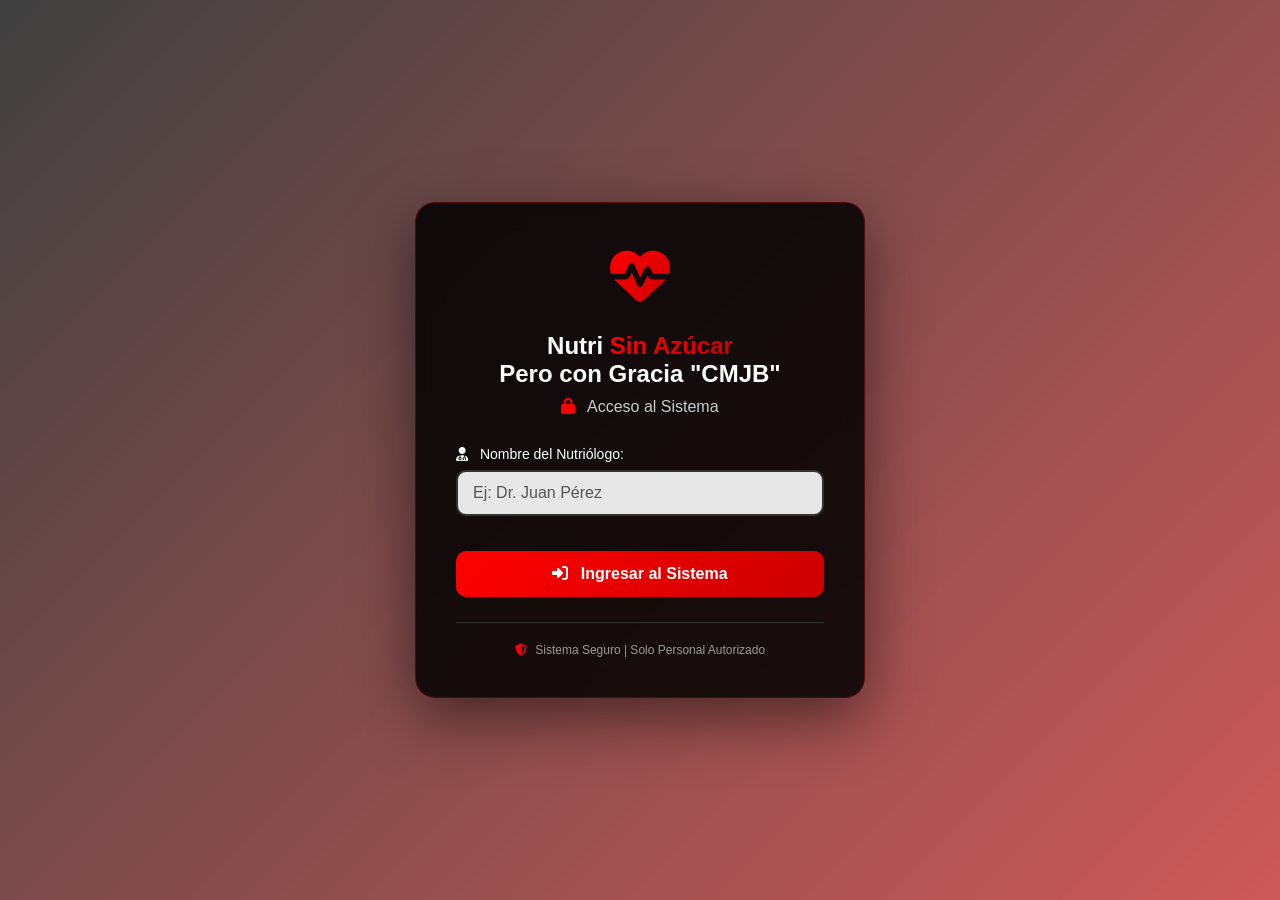
<file: index.html>
<!DOCTYPE html>
<html lang="es">
<head>
    <meta charset="UTF-8">
    <meta name="viewport" content="width=device-width, initial-scale=1.0">
    <title>Nutri "CMJB" - Sistema Clínico</title>
    <link rel="stylesheet" href="https://cdnjs.cloudflare.com/ajax/libs/font-awesome/6.5.1/css/all.min.css">
    <link rel="stylesheet" href="./css/styles.css">
</head>
<body>
    <!-- Video de fondo local -->
    <div class="video-background">
        <video autoplay muted loop playsinline id="bgVideo">
            <source src="./videos/red-ui-moewalls-com.mp4" type="video/mp4">
            <!-- Si no hay video, mostrar imagen de respaldo -->
        </video>
        <div class="video-overlay"></div>
    </div>

    <div class="container">
        <div class="login-card">
            <div class="login-icon">
                <i class="fas fa-heartbeat"></i>
            </div>
            <h1>Nutri <span>Sin Azúcar</span><br>Pero con Gracia "CMJB"</h1>
            <h2><i class="fas fa-lock"></i> Acceso al Sistema</h2>
            <form id="loginForm">
                <div class="form-group">
                    <label><i class="fas fa-user-md"></i> Nombre del Nutriólogo:</label>
                    <input type="text" id="nombre" required placeholder="Ej: Dr. Juan Pérez">
                </div>
                <button type="submit">
                    <i class="fas fa-sign-in-alt"></i> Ingresar al Sistema
                </button>
            </form>
            <div class="login-footer">
                <p><i class="fas fa-shield-alt"></i> Sistema Seguro | Solo Personal Autorizado</p>
            </div>
        </div>
    </div>
    <script type="module" src="./js/login.js"></script>
</body>
</html>
</file>
<file: css/styles.css>
* {
    margin: 0;
    padding: 0;
    box-sizing: border-box;
}

body {
    font-family: 'Segoe UI', Tahoma, Geneva, Verdana, sans-serif;
    min-height: 100vh;
    position: relative;
}

/* ========== VIDEO BACKGROUND ========== */
.video-background {
    position: fixed;
    top: 0;
    left: 0;
    width: 100%;
    height: 100%;
    z-index: -2;
    overflow: hidden;
}

#bgVideo {
    position: absolute;
    top: 0;
    left: 0;
    width: 100%;
    height: 100%;
    object-fit: fill;
}

.video-overlay {
    position: fixed;
    top: 0;
    left: 0;
    width: 100%;
    height: 100%;
    background: linear-gradient(135deg, rgba(0, 0, 0, 0.75) 0%, rgba(180, 0, 0, 0.65) 100%);
    z-index: -1;
}

/* ========== LOGIN STYLES ========== */
.container {
    display: flex;
    justify-content: center;
    align-items: center;
    min-height: 100vh;
    padding: 20px;
    position: relative;
    z-index: 1;
}

.login-card {
    background: rgba(0, 0, 0, 0.85);
    backdrop-filter: blur(12px);
    padding: 40px;
    border-radius: 20px;
    box-shadow: 0 20px 60px rgba(0,0,0,0.5);
    width: 100%;
    max-width: 450px;
    animation: fadeInUp 0.5s ease;
    border: 1px solid rgba(255, 0, 0, 0.3);
}

@keyframes fadeInUp {
    from {
        opacity: 0;
        transform: translateY(30px);
    }
    to {
        opacity: 1;
        transform: translateY(0);
    }
}

.login-icon {
    text-align: center;
    font-size: 60px;
    margin-bottom: 20px;
}

.login-icon i {
    background: linear-gradient(135deg, #ff0000 0%, #cc0000 100%);
    -webkit-background-clip: text;
    -webkit-text-fill-color: transparent;
    background-clip: text;
}

.login-card h1 {
    text-align: center;
    margin-bottom: 10px;
    font-size: 24px;
    color: white;
}

.login-card h1 span {
    background: linear-gradient(135deg, #ff0000 0%, #cc0000 100%);
    -webkit-background-clip: text;
    -webkit-text-fill-color: transparent;
    background-clip: text;
}

.login-card h2 {
    text-align: center;
    margin-bottom: 30px;
    color: #cccccc;
    font-size: 16px;
    font-weight: normal;
}

.login-card h2 i {
    margin-right: 8px;
    color: #ff0000;
}

.login-card .form-group {
    margin-bottom: 25px;
}

.login-card .form-group label {
    display: block;
    margin-bottom: 8px;
    color: #ffffff;
    font-weight: 500;
    font-size: 14px;
}

.login-card .form-group label i {
    margin-right: 8px;
    color: #ff0000;
}

.login-card .form-group input {
    width: 100%;
    padding: 12px 15px;
    border: 2px solid #333333;
    border-radius: 10px;
    font-size: 16px;
    transition: all 0.3s;
    background: rgba(255, 255, 255, 0.9);
    color: #000;
}

.login-card .form-group input:focus {
    outline: none;
    border-color: #ff0000;
    box-shadow: 0 0 0 3px rgba(255, 0, 0, 0.2);
    background: white;
}

.login-card button {
    width: 100%;
    background: linear-gradient(135deg, #ff0000 0%, #cc0000 100%);
    color: white;
    border: none;
    padding: 14px;
    border-radius: 10px;
    font-size: 16px;
    font-weight: bold;
    cursor: pointer;
    transition: all 0.3s;
    margin-top: 10px;
}

.login-card button i {
    margin-right: 8px;
}

.login-card button:hover {
    transform: translateY(-2px);
    box-shadow: 0 5px 20px rgba(255, 0, 0, 0.4);
    background: linear-gradient(135deg, #ff2222 0%, #dd0000 100%);
}

.login-card button:active {
    transform: translateY(0);
}

.login-footer {
    margin-top: 25px;
    text-align: center;
    padding-top: 20px;
    border-top: 1px solid #333333;
}

.login-footer p {
    color: #999999;
    font-size: 12px;
}

.login-footer i {
    margin-right: 5px;
    color: #ff0000;
}

/* ========== DASHBOARD STYLES ========== */
.dashboard {
    background: #0a0a0a;
    min-height: 100vh;
}

header {
    background: linear-gradient(135deg, #000000 0%, #1a0000 100%);
    color: white;
    padding: 20px 30px;
    display: flex;
    justify-content: space-between;
    align-items: center;
    box-shadow: 0 2px 10px rgba(255, 0, 0, 0.2);
    flex-wrap: wrap;
    gap: 15px;
    border-bottom: 2px solid #ff0000;
}

header h1 {
    font-size: 1.5rem;
    color: white;
}

header h1 i {
    margin-right: 10px;
    color: #ff0000;
}

.user-info {
    display: flex;
    align-items: center;
    gap: 15px;
}

.user-info i {
    font-size: 24px;
    color: #ff0000;
}

.btn-logout {
    background: rgba(255, 0, 0, 0.2);
    color: white;
    border: 1px solid #ff0000;
    padding: 8px 20px;
    border-radius: 8px;
    cursor: pointer;
    transition: all 0.3s;
    font-size: 14px;
    font-weight: 500;
}

.btn-logout i {
    margin-right: 5px;
}

.btn-logout:hover {
    background: rgba(255, 0, 0, 0.4);
    transform: translateY(-1px);
    border-color: #ff4444;
}

.main-content {
    padding: 30px;
    max-width: 1400px;
    margin: 0 auto;
}

.panel {
    background: #111111;
    border-radius: 15px;
    padding: 25px;
    margin-bottom: 25px;
    box-shadow: 0 2px 10px rgba(255, 0, 0, 0.1);
    transition: box-shadow 0.3s;
    border: 1px solid #222222;
}

.panel:hover {
    box-shadow: 0 5px 20px rgba(255, 0, 0, 0.15);
    border-color: #330000;
}

.patient-selector {
    margin-bottom: 25px;
}

.patient-combobox {
    width: 100%;
    padding: 12px 15px;
    border: 2px solid #333333;
    border-radius: 10px;
    font-size: 16px;
    cursor: pointer;
    transition: all 0.3s;
    background: #1a1a1a;
    color: white;
}

.patient-combobox:hover {
    border-color: #ff0000;
}

.patient-combobox:focus {
    outline: none;
    border-color: #ff0000;
    box-shadow: 0 0 0 3px rgba(255, 0, 0, 0.1);
}

.two-columns {
    display: grid;
    grid-template-columns: 1fr 1fr;
    gap: 25px;
    margin-bottom: 25px;
}

.panel h2 {
    color: white;
    margin-bottom: 20px;
    padding-bottom: 10px;
    border-bottom: 3px solid #ff0000;
    font-size: 1.3rem;
    display: inline-block;
}

.panel h2 i {
    margin-right: 10px;
    color: #ff0000;
}

/* Información del paciente */
.patient-info {
    padding: 10px;
}

.info-card {
    background: linear-gradient(135deg, #1a1a1a 0%, #0d0d0d 100%);
    padding: 20px;
    border-radius: 12px;
    border: 1px solid #2a2a2a;
}

.info-row {
    display: flex;
    justify-content: space-between;
    align-items: center;
    padding: 12px 0;
    border-bottom: 1px solid #2a2a2a;
}

.info-row:last-child {
    border-bottom: none;
}

.info-label {
    font-weight: bold;
    color: #cccccc;
    font-size: 14px;
}

.info-label i {
    margin-right: 8px;
    width: 20px;
    color: #ff0000;
}

.info-value {
    color: white;
    font-size: 14px;
}

.imc-badge {
    display: inline-block;
    padding: 5px 12px;
    border-radius: 20px;
    font-weight: bold;
    color: white;
    font-size: 13px;
}

.diagnostic-badge {
    display: inline-block;
    padding: 5px 12px;
    border-radius: 20px;
    font-weight: bold;
    margin-left: 8px;
    font-size: 13px;
    color: white;
}

.placeholder {
    color: #666666;
    text-align: center;
    padding: 30px;
    font-style: italic;
}

.placeholder i {
    margin-right: 8px;
    color: #ff0000;
}

/* Formularios */
.form-group {
    margin-bottom: 20px;
}

.form-group label {
    display: block;
    margin-bottom: 8px;
    color: #cccccc;
    font-weight: 500;
    font-size: 14px;
}

.form-group label i {
    margin-right: 8px;
    color: #ff0000;
}

.form-group input,
.form-group textarea,
.form-group select {
    width: 100%;
    padding: 10px 12px;
    border: 2px solid #333333;
    border-radius: 8px;
    font-size: 14px;
    font-family: inherit;
    transition: all 0.3s;
    background: #1a1a1a;
    color: white;
}

.form-group input:focus,
.form-group textarea:focus {
    outline: none;
    border-color: #ff0000;
    box-shadow: 0 0 0 3px rgba(255, 0, 0, 0.1);
    background: #222222;
}

.form-group input::placeholder,
.form-group textarea::placeholder {
    color: #555555;
}

.form-group textarea {
    resize: vertical;
    min-height: 80px;
}

.btn-primary {
    background: linear-gradient(135deg, #ff0000 0%, #cc0000 100%);
    color: white;
    border: none;
    padding: 12px 24px;
    border-radius: 10px;
    cursor: pointer;
    font-size: 16px;
    font-weight: bold;
    transition: all 0.3s;
    width: 100%;
}

.btn-primary i {
    margin-right: 8px;
}

.btn-primary:hover {
    transform: translateY(-2px);
    box-shadow: 0 5px 15px rgba(255, 0, 0, 0.3);
    background: linear-gradient(135deg, #ff2222 0%, #dd0000 100%);
}

.btn-primary:active {
    transform: translateY(0);
}

/* Historial de consultas */
.history-panel {
    margin-top: 0;
}

.consultations-list {
    display: flex;
    flex-direction: column;
    gap: 15px;
    max-height: 450px;
    overflow-y: auto;
    padding-right: 5px;
}

.consultations-list::-webkit-scrollbar {
    width: 8px;
}

.consultations-list::-webkit-scrollbar-track {
    background: #1a1a1a;
    border-radius: 10px;
}

.consultations-list::-webkit-scrollbar-thumb {
    background: #ff0000;
    border-radius: 10px;
}

.consultation-card {
    background: #1a1a1a;
    border-left: 4px solid #ff0000;
    padding: 15px;
    border-radius: 10px;
    transition: all 0.3s;
    animation: slideIn 0.3s ease;
}

@keyframes slideIn {
    from {
        opacity: 0;
        transform: translateX(-20px);
    }
    to {
        opacity: 1;
        transform: translateX(0);
    }
}

.consultation-card:hover {
    transform: translateX(5px);
    box-shadow: 0 2px 8px rgba(255, 0, 0, 0.2);
    background: #222222;
}

.consultation-card .header {
    display: flex;
    justify-content: space-between;
    align-items: center;
    margin-bottom: 12px;
    padding-bottom: 8px;
    border-bottom: 1px solid #333333;
}

.consultation-date {
    color: #ff4444;
    font-weight: bold;
    font-size: 13px;
}

.consultation-date i {
    margin-right: 5px;
}

.btn-edit {
    background: #ff0000;
    color: white;
    border: none;
    padding: 6px 14px;
    border-radius: 6px;
    cursor: pointer;
    font-size: 12px;
    font-weight: bold;
    transition: all 0.2s;
}

.btn-edit i {
    margin-right: 5px;
}

.btn-edit:hover {
    background: #cc0000;
    transform: scale(1.05);
}

.consultation-card .evolution,
.consultation-card .meal-plan {
    margin-top: 10px;
}

.consultation-card .evolution strong,
.consultation-card .meal-plan strong {
    color: #cccccc;
    display: block;
    margin-bottom: 5px;
    font-size: 13px;
}

.consultation-card .evolution strong i,
.consultation-card .meal-plan strong i {
    margin-right: 5px;
    color: #ff0000;
}

.consultation-card .evolution p,
.consultation-card .meal-plan p {
    color: #aaaaaa;
    line-height: 1.5;
    font-size: 13px;
}

/* Responsive */
@media (max-width: 768px) {
    .two-columns {
        grid-template-columns: 1fr;
        gap: 15px;
    }
    
    .main-content {
        padding: 15px;
    }
    
    .panel {
        padding: 15px;
    }
    
    header {
        flex-direction: column;
        text-align: center;
    }
    
    header h1 {
        font-size: 1.2rem;
    }
    
    .login-card {
        padding: 25px;
        margin: 15px;
    }
    
    .login-card h1 {
        font-size: 20px;
    }
    
    .login-icon {
        font-size: 50px;
    }
}

/* Utilidades */
.text-center {
    text-align: center;
}

.mt-20 {
    margin-top: 20px;
}

.mb-20 {
    margin-bottom: 20px;
}

/* ========== BOTONES DE ELIMINAR ========== */
.selector-container {
    display: flex;
    gap: 15px;
    align-items: center;
}

.selector-container .patient-combobox {
    flex: 1;
}

.btn-delete {
    background: linear-gradient(135deg, #8b0000 0%, #5c0000 100%);
    color: white;
    border: none;
    padding: 12px 20px;
    border-radius: 10px;
    cursor: pointer;
    font-size: 14px;
    font-weight: bold;
    transition: all 0.3s;
    white-space: nowrap;
}

.btn-delete i {
    margin-right: 8px;
}

.btn-delete:hover {
    transform: translateY(-2px);
    box-shadow: 0 5px 15px rgba(139, 0, 0, 0.3);
    background: linear-gradient(135deg, #a00000 0%, #6d0000 100%);
}

.btn-delete:active {
    transform: translateY(0);
}

.history-header {
    display: flex;
    justify-content: flex-end;
    margin-bottom: 20px;
}

.btn-delete-all {
    background: linear-gradient(135deg, #8b0000 0%, #5c0000 100%);
    color: white;
    border: none;
    padding: 10px 18px;
    border-radius: 8px;
    cursor: pointer;
    font-size: 13px;
    font-weight: bold;
    transition: all 0.3s;
}

.btn-delete-all i {
    margin-right: 8px;
}

.btn-delete-all:hover {
    transform: translateY(-2px);
    box-shadow: 0 5px 15px rgba(139, 0, 0, 0.3);
    background: linear-gradient(135deg, #a00000 0%, #6d0000 100%);
}

.btn-delete-all:active {
    transform: translateY(0);
}

/* Modal de confirmación */
.modal {
    display: none;
    position: fixed;
    top: 0;
    left: 0;
    width: 100%;
    height: 100%;
    background: rgba(0,0,0,0.8);
    z-index: 1000;
    justify-content: center;
    align-items: center;
}

.modal-content {
    background: #1a1a1a;
    padding: 30px;
    border-radius: 15px;
    text-align: center;
    max-width: 400px;
    border: 1px solid #ff0000;
}

.modal-content i {
    font-size: 50px;
    color: #ff0000;
    margin-bottom: 20px;
}

.modal-content h3 {
    color: white;
    margin-bottom: 15px;
}

.modal-content p {
    color: #cccccc;
    margin-bottom: 25px;
}

.modal-buttons {
    display: flex;
    gap: 15px;
    justify-content: center;
}

.modal-buttons button {
    padding: 10px 20px;
    border-radius: 8px;
    cursor: pointer;
    font-size: 14px;
    font-weight: bold;
    transition: all 0.3s;
}

.modal-confirm {
    background: #ff0000;
    color: white;
    border: none;
}

.modal-confirm:hover {
    background: #cc0000;
}

.modal-cancel {
    background: #333333;
    color: white;
    border: none;
}

.modal-cancel:hover {
    background: #444444;
}

/* ========== ICONOS BLANCOS ========== */
.panel h2 i {
    color: white !important;
}

.info-label i {
    color: white !important;
}

.form-group label i {
    color: white !important;
}

.consultation-date i {
    color: white !important;
}

.consultation-card .evolution strong i,
.consultation-card .meal-plan strong i {
    color: white !important;
}

.placeholder i {
    color: #ff6666 !important;
}

/* Botones de eliminar con texto blanco */
.btn-delete,
.btn-delete-all {
    color: white;
}

.btn-delete i,
.btn-delete-all i {
    color: white;
    margin-right: 8px;
}

.btn-edit i {
    color: white;
    margin-right: 5px;
}

.btn-primary i {
    color: white;
    margin-right: 8px;
}

.btn-logout i {
    color: white;
    margin-right: 5px;
}

.user-info i {
    color: white;
}

/* Selector de paciente - iconos en opciones */
.patient-combobox option {
    background: #1a1a1a;
    color: white;
}

/* Iconos en el header */
header h1 i {
    color: white;
}

/* Iconos en las tarjetas de información */
.info-value i {
    color: #ff6666;
    margin-right: 5px;
}

/* ========== REGISTRO DE PACIENTES ========== */
.register-panel {
    background: linear-gradient(135deg, #111111 0%, #0a0a0a 100%);
    border: 1px solid #ff000030;
}

.form-row {
    display: grid;
    grid-template-columns: 1fr 1fr;
    gap: 20px;
    margin-bottom: 15px;
}

.imc-preview {
    margin: 15px 0;
    padding: 10px;
    border-radius: 8px;
    text-align: center;
    font-weight: bold;
    animation: fadeIn 0.3s ease;
}

@keyframes fadeIn {
    from { opacity: 0; transform: translateY(-10px); }
    to { opacity: 1; transform: translateY(0); }
}

/* Mejoras para los inputs del registro */
.register-panel .form-group input {
    background: #1a1a1a;
    border: 2px solid #333333;
    color: white;
}

.register-panel .form-group input:focus {
    border-color: #ff0000;
    box-shadow: 0 0 0 3px rgba(255, 0, 0, 0.1);
}

.register-panel .form-group input::placeholder {
    color: #555555;
}

/* Ajustes responsivos */
@media (max-width: 768px) {
    .form-row {
        grid-template-columns: 1fr;
        gap: 15px;
    }
}
</file>
